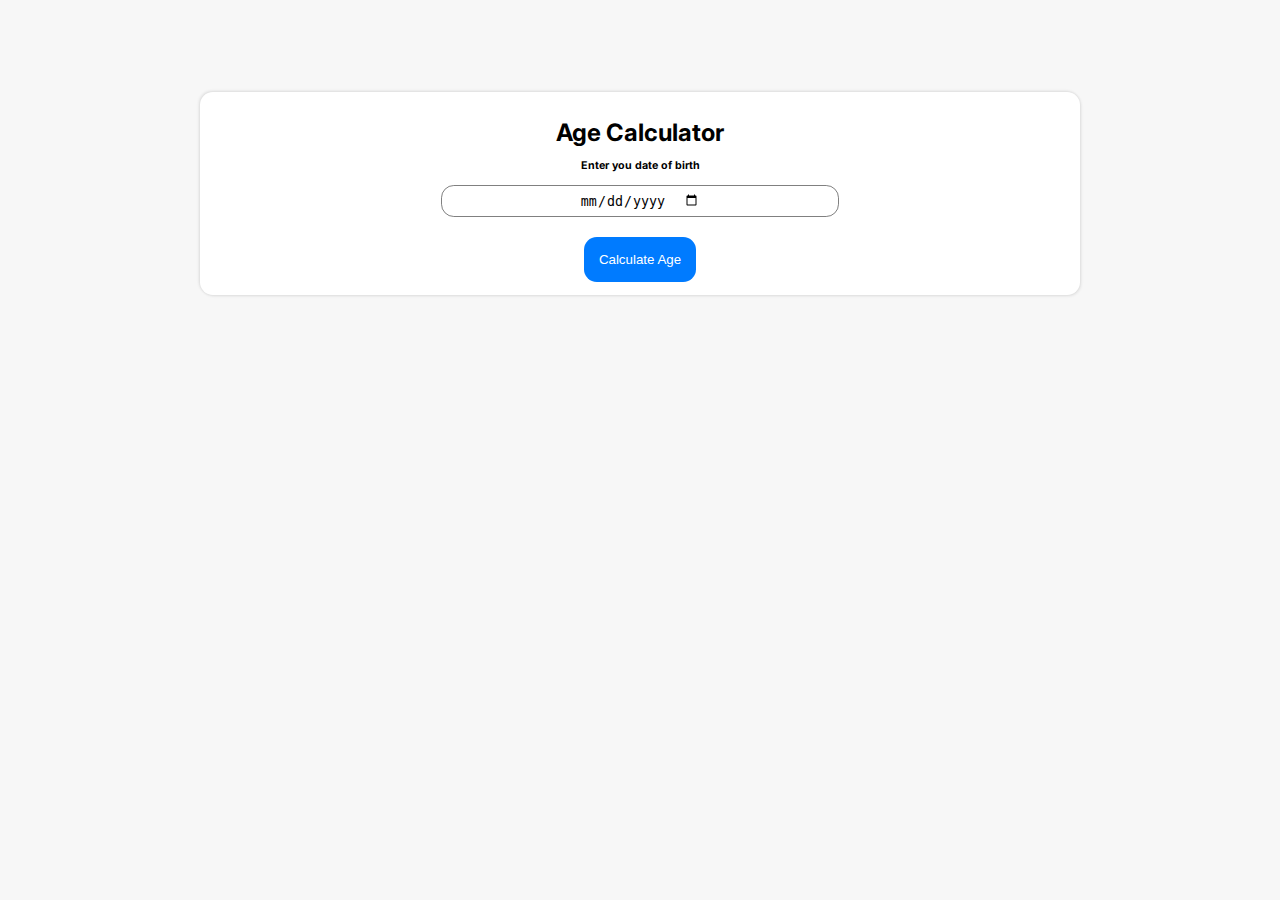
<file: age-calculator/index.html>
<!DOCTYPE html>
<html lang="en">
<head>
    <meta charset="UTF-8">
    <meta name="viewport" content="width=device-width, initial-scale=1.0">
    <title>Age Calculator</title>

    <!-- links -->
     <link rel="stylesheet" href="/age-calculator/styles.css">
     <link rel="preconnect" href="https://fonts.googleapis.com">
<link rel="preconnect" href="https://fonts.gstatic.com" crossorigin>
<link href="https://fonts.googleapis.com/css2?family=Inter:wght@100..900&display=swap" rel="stylesheet">
</head>

<body class="main">
    <div class="main-container">
        <h2 class="calculator-title">Age Calculator</h2>
        <div class="form-container"> 
            <h6 class="calculator-subtitle">Enter you date of birth</h6>
            <input type="date" class="calculator-calendar" required></input><br>
            <button class="calculator-button">Calculate Age</button>
        </div>
    </div>
</body>
</html>
</file>
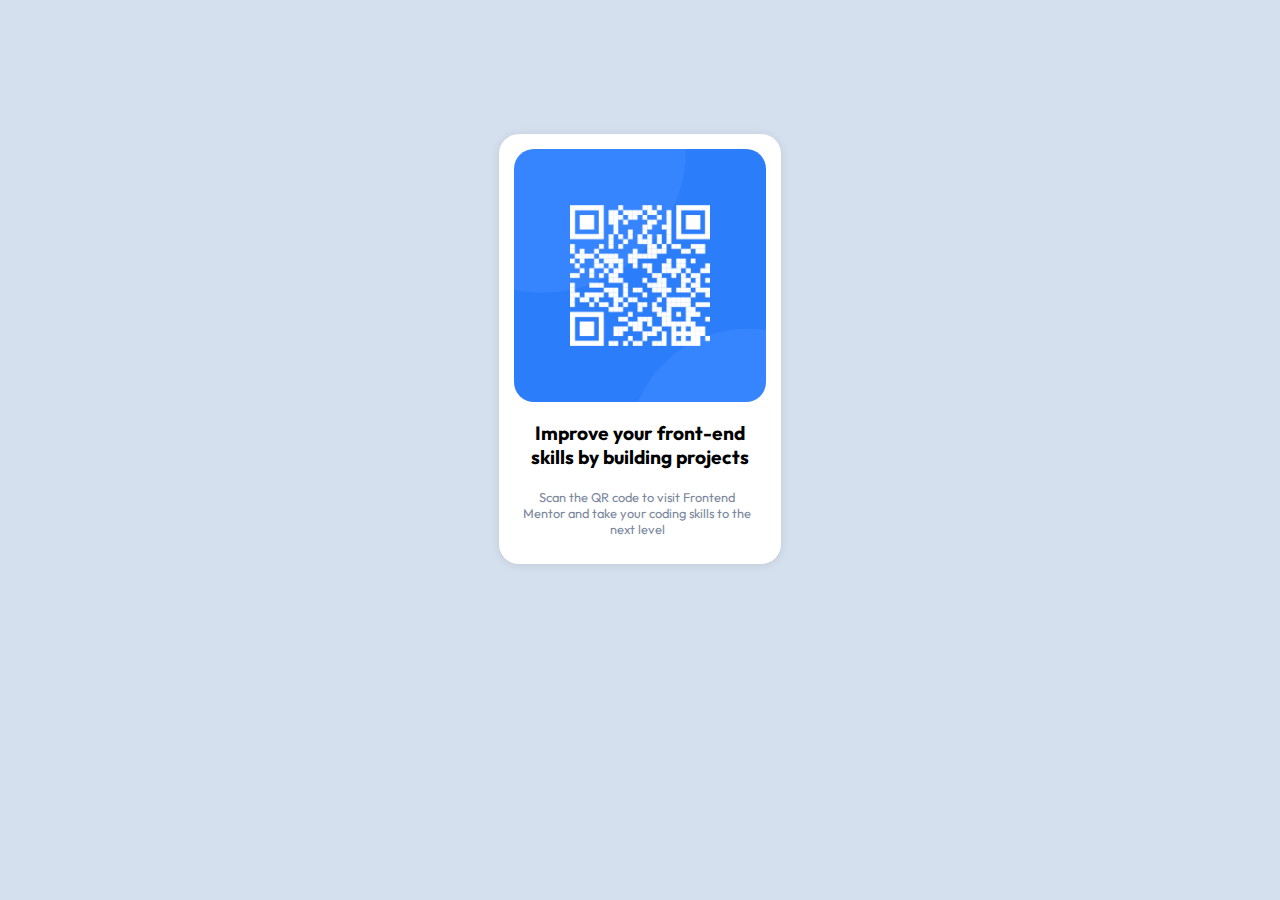
<file: qr-code-component-main/index.html>
<!DOCTYPE html>
<html lang="en" style="height: 100vh; overflow: hidden;">
<head>
  <meta charset="UTF-8">
  <meta name="viewport" content="width=device-width, initial-scale=1.0"> <!-- displays site properly based on user's device -->

  <link rel="icon" type="image/png" sizes="32x32" href="./images/favicon-32x32.png">
  <link rel="stylesheet" href="/qr-code-component-main/styles.css">
  <link rel="preconnect" href="https://fonts.googleapis.com">
  <link rel="preconnect" href="https://fonts.gstatic.com" crossorigin>
  <link href="https://fonts.googleapis.com/css2?family=Outfit:wght@100..900&display=swap" rel="stylesheet">
  
  <title>QR code component</title>

</head>
<body style="background-color: #d5e0ee;">

  <div class="container" >
    <div class="secondContainer">

      <img src="/qr-code-component-main/images/image-qr-code.png" alt="QR code">
      
        <p class="firstText">
          Improve your front-end skills by building projects
        </p>
        
        <p class="secondText">
          Scan the QR code to visit Frontend Mentor and take your coding skills to the next level
        </p>

    </div>
    
  </div>

  </div>
</body>
</html>
</file>
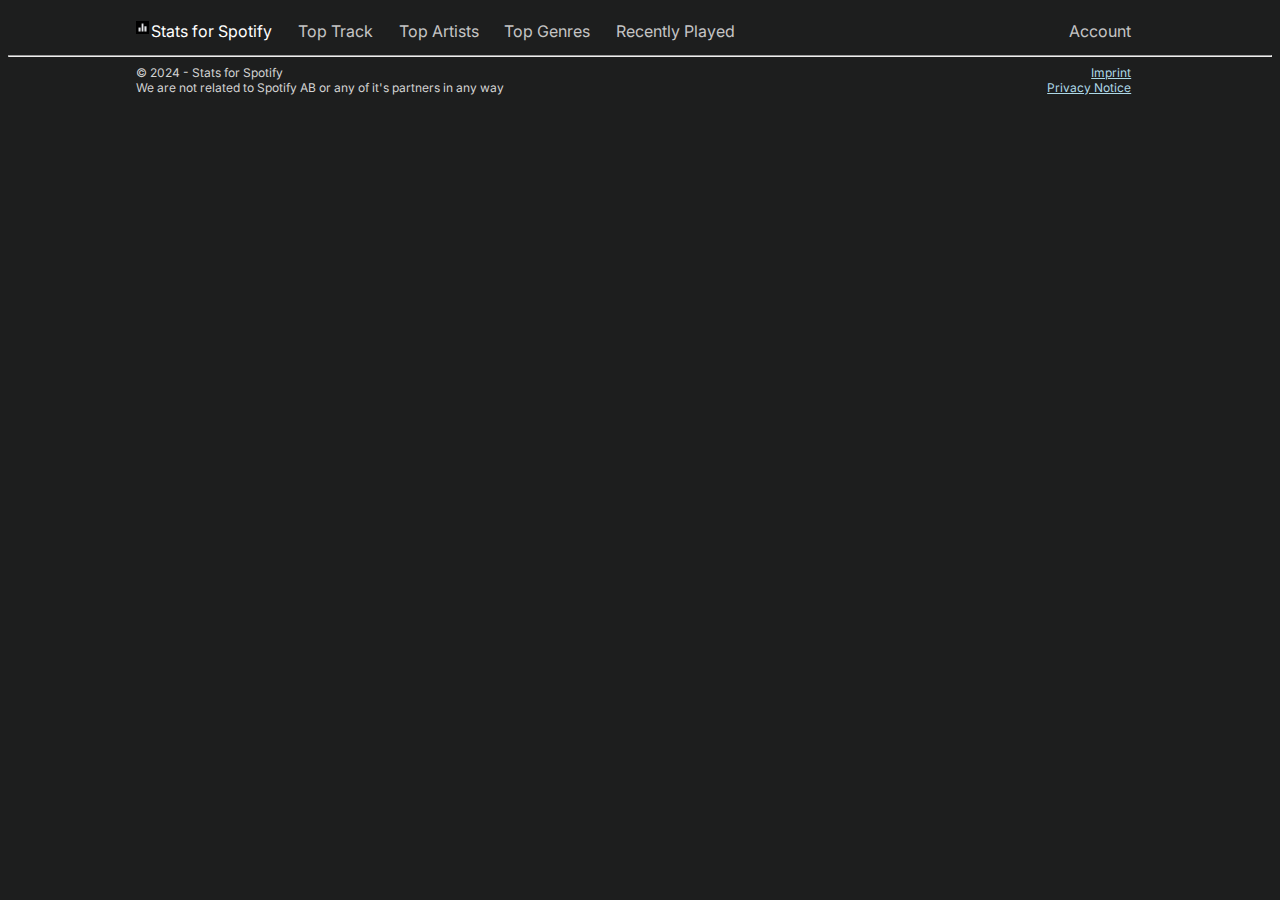
<file: statsforspotify/index.html>
<!DOCTYPE html>
<html lang="en">
<head>
    <meta charset="UTF-8">
    <meta name="viewport" content="width=device-width, initial-scale=1.0">
    <title>View your personal spotify statistics - Stats for spotify</title>
    <link rel="icon" href="/statsforspotify/images/favicon.png">
    <link rel="stylesheet" href="/statsforspotify/styles.css">
    <link rel="preconnect" href="https://fonts.googleapis.com">
    <link rel="preconnect" href="https://fonts.gstatic.com" crossorigin>
    <link href="https://fonts.googleapis.com/css2?family=Inter:wght@100..900&display=swap" rel="stylesheet">
</head>
<!-- Nav -->
<header>
    <nav class="nav">
        
            <a href="/statsforspotify/index.html" class="aHome">
                <img src="/statsforspotify/images/smallIcon.png" alt="Favicon" class="specialIcon">
                Stats for Spotify
            </a>
        <span class="aLinks">Top Track</span>
        <span class="aLinks">Top Artists</span>
        <span class="aLinks">Top Genres</span>
        <span class="aLinks">Recently Played</span>
        <span class="aSettings">Account</span>
    </nav>
</header>

<!-- Body -->
<body style="background-color: #1d1e1e;">
    
</body>
<hr>

<!-- Footer -->
<footer style="background-color: #1d1e1e;">
    <div class="footer">
        <span>&copy; 2024 - Stats for Spotify</span>
        <a href="">
            Imprint
            </a>
        <span>We are not related to Spotify AB or any of it's partners in any way</span>
        <a href="">
            Privacy Notice
        </a>
    </div>
</footer>
</html>
</file>
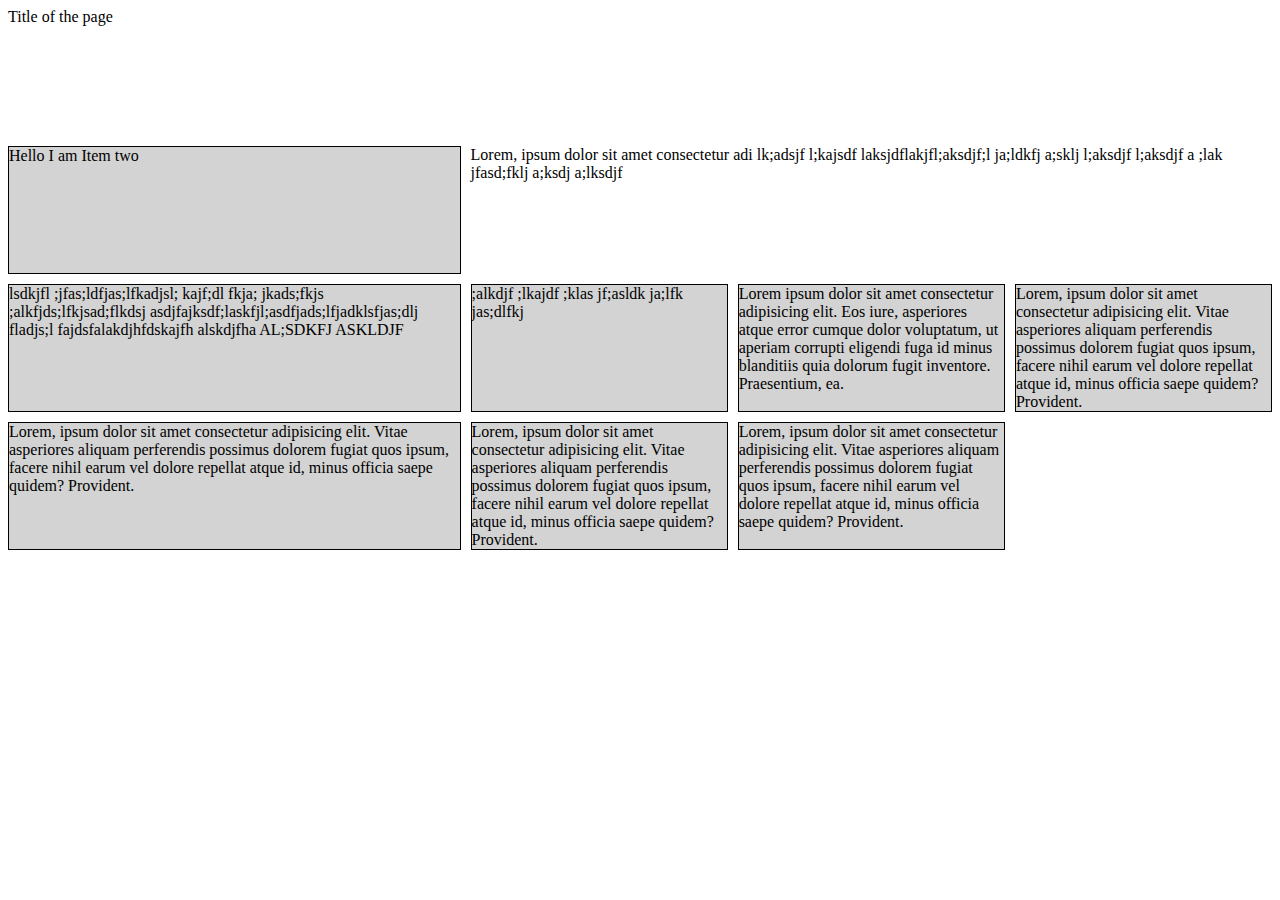
<file: qr-code-component-main/training.html>
<!DOCTYPE html>
<html lang="en">
<head>
    <meta charset="UTF-8">
    <meta name="viewport" content="width=device-width, initial-scale=1.0">
    <link rel="stylesheet" href="/qr-code-component-main/styles.css">
    <title>Delete after</title>
</head>
<body>
    <div class="gridContainer">
        <div class="header">Title of the page</div>
            <div class="content">Lorem, ipsum dolor sit amet consectetur adi lk;adsjf l;kajsdf 
                laksjdflakjfl;aksdjf;l ja;ldkfj a;sklj l;aksdjf l;aksdjf a ;lak jfasd;fklj 
                a;ksdj a;lksdjf 
            </div>
            <div class="anItem">Hello I am Item two</div>
            <div class="anItem">lsdkjfl ;jfas;ldfjas;lfkadjsl; kajf;dl fkja; jkads;fkjs ;alkfjds;lfkjsad;flkdsj
                asdjfajksdf;laskfjl;asdfjads;lfjadklsfjas;dlj fladjs;l fajdsfalakdjhfdskajfh alskdjfha AL;SDKFJ
                ASKLDJF
                
            </div>
            <div class="anItem"> ;alkdjf ;lkajdf ;klas jf;asldk ja;lfk jas;dlfkj </div>
            <div class="anItem">Lorem ipsum dolor sit amet consectetur adipisicing elit. Eos iure, asperiores atque error cumque dolor voluptatum, ut aperiam corrupti eligendi fuga id minus blanditiis quia dolorum fugit inventore. Praesentium, ea.</div>
            <div class="anItem">Lorem, ipsum dolor sit amet consectetur adipisicing elit. Vitae asperiores aliquam perferendis possimus dolorem fugiat quos ipsum, facere nihil earum vel dolore repellat atque id, minus officia saepe quidem? Provident.</div>
            <div class="anItem">Lorem, ipsum dolor sit amet consectetur adipisicing elit. Vitae asperiores aliquam perferendis possimus dolorem fugiat quos ipsum, facere nihil earum vel dolore repellat atque id, minus officia saepe quidem? Provident.</div>
            <div class="anItem">Lorem, ipsum dolor sit amet consectetur adipisicing elit. Vitae asperiores aliquam perferendis possimus dolorem fugiat quos ipsum, facere nihil earum vel dolore repellat atque id, minus officia saepe quidem? Provident.</div>
            <div class="anItem">Lorem, ipsum dolor sit amet consectetur adipisicing elit. Vitae asperiores aliquam perferendis possimus dolorem fugiat quos ipsum, facere nihil earum vel dolore repellat atque id, minus officia saepe quidem? Provident.</div>
        </div>
        <!-- <div class="rectangle">
            <div class="square">h</div>
        </div> -->
        

        

    </div>

        
</body>
</html>
</file>
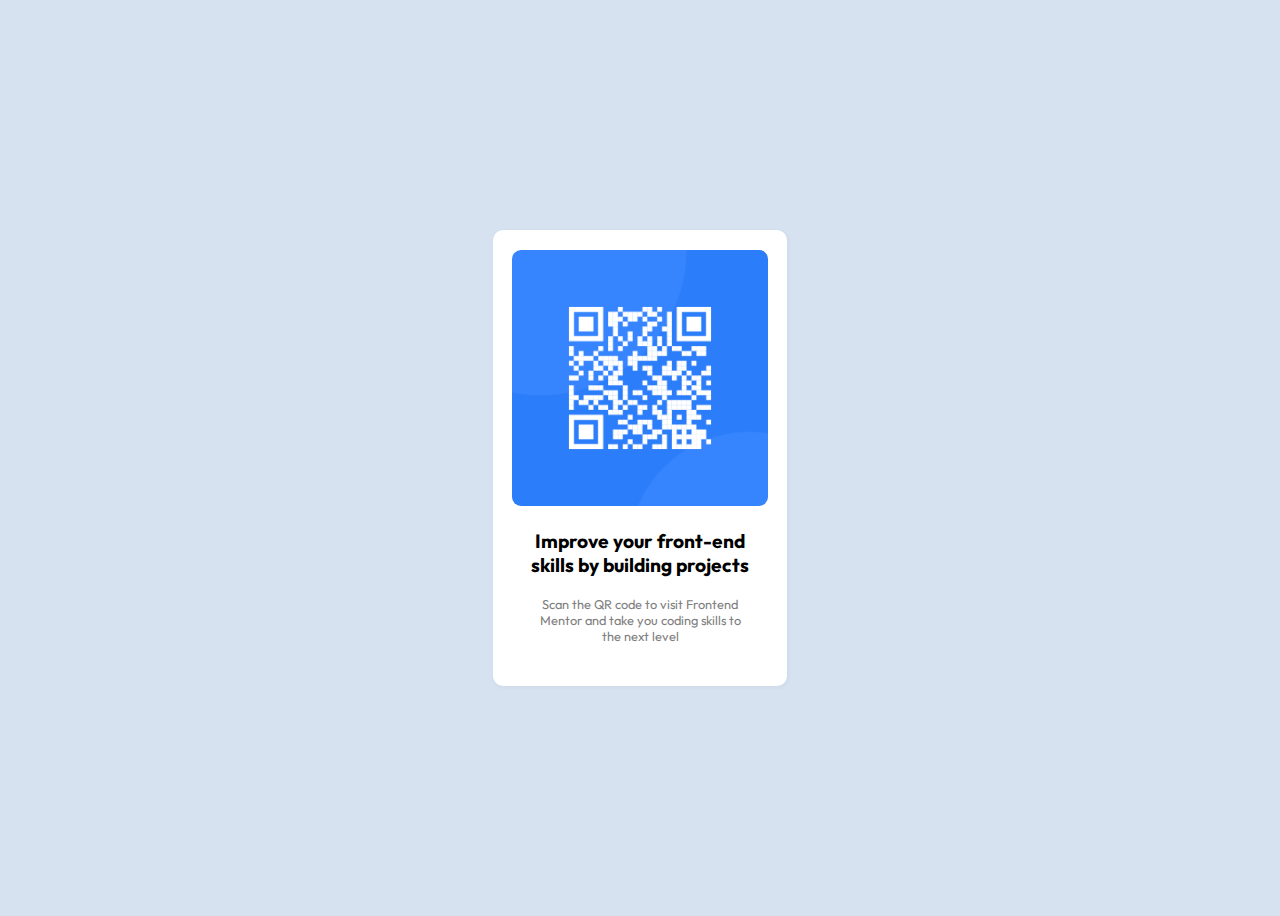
<file: qr-code-component-main/trash.html>
<!DOCTYPE html>
<html lang="en">
<head>
    <meta charset="UTF-8">
    <meta name="viewport" content="width=device-width, initial-scale=1.0">
    <title>Correct one</title>
    <link rel="icon" href="/qr-code-component-main/images/favicon-32x32.png">
    <link rel="stylesheet" href="/qr-code-component-main/styles.css">
    <link rel="stylesheet" href="/qr-code-component-main/styles.css">
    <link rel="preconnect" href="https://fonts.googleapis.com">
    <link rel="preconnect" href="https://fonts.gstatic.com" crossorigin>  
    <link rel="stylesheet" href="https://fonts.googleapis.com/css2?family=Outfit:wght@100..900&display=swap">
</head>
<body class="bigContainer">
    <div class="mainContent">
        <img src="/qr-code-component-main/images/image-qr-code.png" alt="" class="imgstyle">
        <div class="secCnt">
            <p class="fText">Improve your front-end skills by building projects</p>
            <p class="sText">Scan the QR code to visit Frontend Mentor and take you coding skills
            to the next level</p>
            </p>
        </div>
    </div>
</body>
</html>
</file>
<file: age-calculator/styles.css>
.main-container {
    background-color: #ffffff;
    justify-content: center;
    align-items: center;
    border-radius: 1vw;
    box-shadow: 1px 1px 3px rgb(0,0,0,0.1), -1px -1px 3px rgb(0,0,0,0.1);
    font-family: Inter;
    display: block;
    
    
}

.main {
    background-color: #F7F7F7;
    padding: 5vw;
    padding-left: 15vw;
    padding-right: 15vw;
}

.calculator-title {
    display: flex;
    justify-content: center;
    padding-top: 2vw;
    margin-bottom: 1vw;
    
}

.calculator-subtitle {
    display: flex;
    justify-content: center;
    align-items: center;
    margin: 0px;
    margin-bottom: 1vw;
}

.calculator-calendar {
    border-radius: 1vw;
    display: flex;
    justify-content: center;
    align-items: center;
    justify-self: center;
    border: .5px solid #808080;
    width: 100%;
    max-width: 30vw;
    padding: .5vw;
    
}

.calculator-button {
    background-color: #007bff;
    border-radius: 1vw;
    color: #fff;
    padding: 1vw;
    display: flex;
    align-items: center;
    justify-content: center;
    border-color: transparent;
    font-size: relative;
}

.form-container {
    display: flex;
    flex-direction: column;
    align-items: center;
    padding-bottom: 1vw;
}
</file>
<file: qr-code-component-main/styles.css>
.container {
    background-color: #d5e0ee;
    align-items: center;
    text-align: center;
    justify-content: center;
    display: flex;
    margin:  auto;
    padding: 10%;
    height: max-content;
    overflow: hidden;
}

.secondContainer {
    max-width: 25%;
    width: 500px;
    margin: 0 auto;
    background-color: hsl(0, 0%, 100%);
    padding: 15px;
    border-radius: 20px;
    box-shadow: 0px 1px 10px rgba(0, 0, 0, 0.1);
}

.secondContainer img {
    max-width: 100%;
    width: 100%;
    height: auto;
    display: block;
    border-radius: inherit;
    margin: 0 auto;
}

.firstText {
    padding: auto;
    font-weight: 700;
    font-family: Outfit;
    font-size: 1.5vw;
}

.secondText {
    font-weight: 400;
    font-family: Outfit;
    color: hsl(220, 15%, 55%);
    font-size: 1vw;
    padding-left: 5px;
    padding-right: 10px;
}

.deleteAfter {

    justify-content: center;
    text-align: center;
    width: 100px;
    width: max-content;
    text-wrap: pretty;
    padding: 30px;
}

.filler {
    font-size: large;
    font-weight: 100;
    border: 10px;
    box-shadow: 10px 10px 10px rgba(0,0,0,0.1);
}

a:hover {
    color: red;
    text-decoration: none;
}


li::marker {
    color: blue;
    font-weight: bold;
}

::selection {
    background: purple;
    color: white;
}

a.cool {
    background-color: #000;
    border: 1px solid black;
    border-radius: 10px;
    text-decoration: none;
    color: black;
    display: inline-block;
    text-align: center;
    box-shadow: 2px 2px 2px rgba(0,0,0,0.1);
}

button {
    background-color: #00000080;
    border-radius: 10px;
}

button[onclick] {
    background-color: white;
}

.bgcool {
    border-color: black;
    outline-color: aqua;
    box-shadow: 2px 2px 2px rgba(0,0,0,0.2);
    width: 200px;
    height: 200px;
    background: linear-gradient(#77bcdc, #4b6584);
    border: 2px solid;
    border-top-color:#4b6584;
    border-left-color: #4b6584;
    border-right-color: lightsteelblue;
    border-bottom-color: lightsteelblue;
    border-radius: 10px;
    display: grid;
    place-items: center;
}

/* Correct css used for QR code */

.bigContainer {
    display: flex;
    align-items: center;
    justify-content: center;
    text-align: center;
    /* width: 100%; */
    height: 100vh; 
    background-color: hsl(212, 45%, 89%);
}

.mainContent {
    background-color: white;
    padding: 1.5vw;
    border-radius: 10px;
    width: 20vw;
    box-shadow: 1px 1px 2px 2px rgba(0, 0, 0, 0.02);
}

.imgstyle {
    width: 100%;
    border-radius: 9px;
}

.fText {
    font-weight: 700;
    font-size: 1.5vw;
    text-wrap: pretty;
    font-family: Outfit;
    line-height: z;
    padding-bottom: 0%;
}

.sText {
    font-family: Outfit;
    padding: .5vw;
    font-weight: 00;
    font-size: 1vw;
    text-wrap: pretty;
    color: gray;
    padding-top: 0%;
}

.secCnt {
    text-align: center;
    padding-left: 5%;
    padding-right: 5%;
    padding-top: 0%;
    padding-bottom: 0%;
}

@media(max-width: 900px) {
    .container {
        width: 500px;
        height: 50vw;
    }
}

/* QR css ends here */

.my-element {
    display: grid;
    background-color: #000;
    grid-template-columns: repeat(12, 1fr);
    gap: 1rem;
    max-width: 900px;
}

.my-element:first-child {
    grid-row: 1/3;
    grid-column: 1/4;
}


.customFlow {
    display: inline-block;
    background-color: white;
    margin-top: .1rem;
    margin-bottom:.1rem;
}
.floatImg {
    float: left;
    margin-inline-end: 1rem;
}

.anotherdiv {
    display:flex;
    flex-wrap:wrap-reverse;
}

.countries {
    width: 100%;
    column-width: 260px;
    column-gap: 2rem;
    ::marker{
        color: transparent;
    }
}

.child-element {
    /* width: 100%;
    height: auto; */
    background-color: #4b6584;
}

.mainPage {
    width: 900px;
    height: 900px;
    display: flex;
    align-items: center;
    justify-content: center;
    place-content: center;
}

.firstLChild {
    align-self: flex-end;
    height: 20px;
    background: lightsteelblue;
}

.gridContainer {
    display: grid;
    grid-auto-flow: dense;
    gap: 10px;
    grid-template-rows: repeat(4, 1fr);
    grid-template-areas:
        "header header header header"
        "sidebar content content content"
        "sidebar footer footer footer";
    
}

.item {
    background-color: lightblue;
    
}

.anItem {
    background-color: lightgrey;
    border: 1px black solid;
}

.rectangle {
    width: 900px;
    height:400px;
    background-color: lime;
    z-index: 1;
}

.square {
    width: 200px;
    height: 500px;
    background: lightpink;
    z-index: 2; /*Used to stack items*/
}

.sidebar {
    grid-area: sidebar;
}

.header {
    grid-area: header;
}

.content {
    grid-area: content;
}

.footer {
    grid-area: footer;
}
</file>
<file: statsforspotify/styles.css>
.specialIcon {
    background-color: black;
    height: 1vw;    
}

.nav {
    display: flex;
    gap: 2vw;
    padding-top: 1vw;
    padding-bottom: .5vw;
    padding-left: 10vw;
    align-items: center;
}

.nav span {
    color: rgb(197, 197, 197);
    font-family: Inter;
}

.aHome {
    font-size: 16px;
    display: flex;
    font-family: Inter;
    text-decoration: none;
    color: white;
    font-weight: semibold;
    gap: .2vw;
    
}

.aLinks {
    font-family: Inter;
    
}

.aSettings {
    font-family: Inter;
    margin-left: auto;
    padding-right: 11vw;
}

/* footer css */
.footer {
    color: lightgray;
    padding-left: 6vw;
    display: grid;
    font-family: Inter;
    grid-template-columns: repeat(2, 1fr);
    font-size: 12px;
    padding-left: 10vw;
    padding-right: 11vw;
}

.footer a {
    text-decoration: underline;
    font-family: Inter;
    color: lightblue;
    display: flex;
    justify-content: end;
}


/* test html css */
.navigation {
}

.navSpan {
    display: flex;
    justify-content: flex-end;
    align-items: center;
}
</file>
